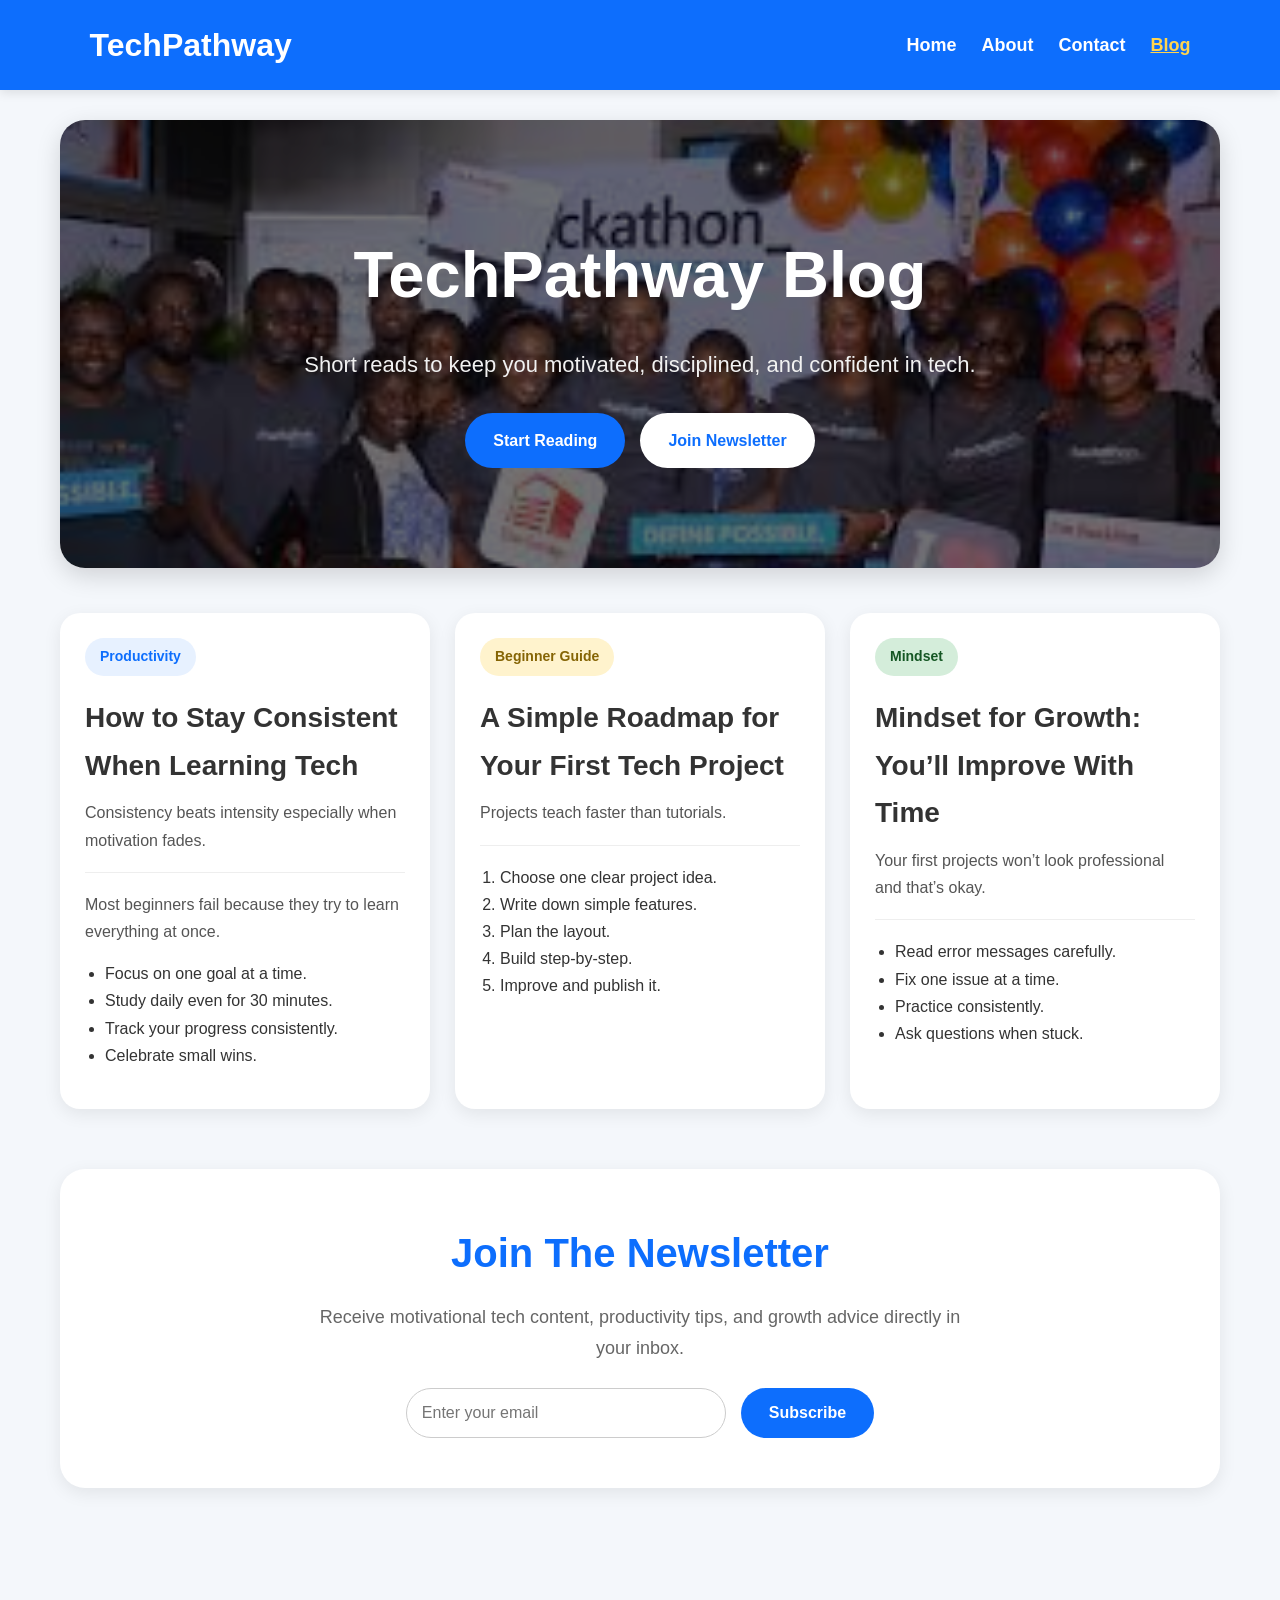
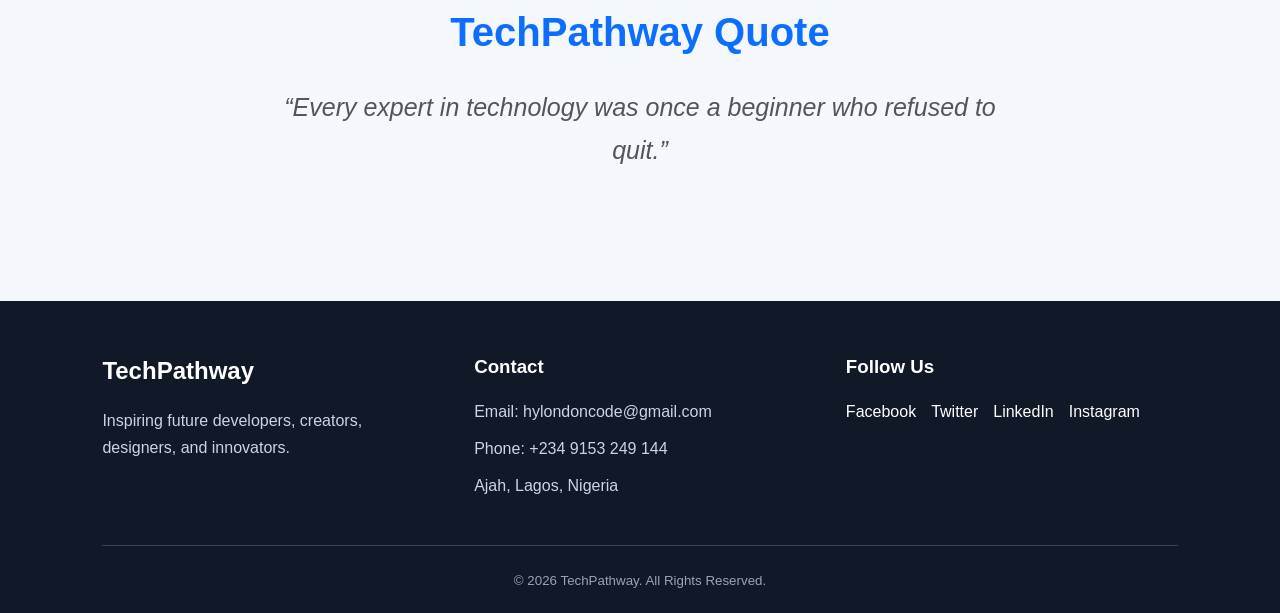
<file: images/images/blog.html>
<!DOCTYPE html>
<html lang="en">

<head>
  <meta charset="UTF-8">
  <meta name="viewport" content="width=device-width, initial-scale=1.0">
  <title>TechPathway Blog</title>

  <style>

    *{
      margin:0;
      padding:0;
      box-sizing:border-box;
    }

    body{
      font-family:Arial, sans-serif;
      background:#f4f7fb;
      color:#333;
      line-height:1.7;
    }

    /* HEADER */

    header{
      background:#0d6efd;
      padding:18px 7%;
      display:flex;
      justify-content:space-between;
      align-items:center;
      flex-wrap:wrap;
      position:sticky;
      top:0;
      z-index:1000;
      box-shadow:0 3px 10px rgba(0,0,0,0.1);
    }

    .brand h1{
      color:white;
      font-size:32px;
    }

    nav ul{
      list-style:none;
      display:flex;
      gap:25px;
      flex-wrap:wrap;
    }

    nav ul li a{
      text-decoration:none;
      color:white;
      font-size:18px;
      font-weight:bold;
      transition:0.3s;
    }

    nav ul li a:hover{
      color:#ffd54f;
    }

    /* MAIN */

    main{
      max-width:1200px;
      margin:auto;
      padding:30px 20px;
    }

    /* HERO */

    .hero{
      background-image:
      linear-gradient(rgba(0,0,0,0.55), rgba(0,0,0,0.55)),
      url(image6.jpg);

      background-size:cover;
      background-position:center;
      padding:100px 30px;
      border-radius:25px;
      text-align:center;
      margin-bottom:45px;
      box-shadow:0 8px 25px rgba(0,0,0,0.15);
    }

    .hero h2{
      color:white;
      font-size:65px;
      margin-bottom:15px;
    }

    .hero p{
      color:#f1f1f1;
      font-size:22px;
      max-width:700px;
      margin:auto;
    }

    .hero-buttons{
      margin-top:30px;
      display:flex;
      justify-content:center;
      gap:15px;
      flex-wrap:wrap;
    }

    .btn{
      text-decoration:none;
      padding:14px 28px;
      border-radius:30px;
      font-weight:bold;
      transition:0.3s;
    }

    .btn-primary{
      background:#0d6efd;
      color:white;
    }

    .btn-primary:hover{
      background:#0b5ed7;
    }

    .btn-secondary{
      background:white;
      color:#0d6efd;
    }

    /* BLOG GRID */

    .blog-grid{
      display:grid;
      grid-template-columns:repeat(auto-fit, minmax(320px, 1fr));
      gap:25px;
    }

    .blog-card{
      background:white;
      padding:25px;
      border-radius:20px;
      box-shadow:0 5px 18px rgba(0,0,0,0.08);
      transition:0.3s;
    }

    .blog-card:hover{
      transform:translateY(-8px);
    }

    .tag{
      display:inline-block;
      padding:7px 15px;
      border-radius:20px;
      font-size:14px;
      font-weight:bold;
      margin-bottom:18px;
    }

    .blue{
      background:#e7f1ff;
      color:#0d6efd;
    }

    .yellow{
      background:#fff3cd;
      color:#856404;
    }

    .green{
      background:#d4edda;
      color:#155724;
    }

    .blog-card h3{
      font-size:28px;
      margin-bottom:10px;
    }

    .blog-card p{
      margin-bottom:15px;
      color:#555;
    }

    .blog-card hr{
      border:none;
      height:1px;
      background:#eee;
      margin:18px 0;
    }

    .blog-card ul,
    .blog-card ol{
      padding-left:20px;
      margin-bottom:15px;
    }

    /* NEWSLETTER */

    .newsletter{
      margin-top:60px;
      background:white;
      padding:50px 25px;
      border-radius:25px;
      text-align:center;
      box-shadow:0 5px 18px rgba(0,0,0,0.08);
    }

    .newsletter h2{
      font-size:40px;
      color:#0d6efd;
      margin-bottom:15px;
    }

    .newsletter p{
      max-width:650px;
      margin:auto;
      color:#666;
      font-size:18px;
    }

    .newsletter form{
      margin-top:25px;
      display:flex;
      justify-content:center;
      gap:15px;
      flex-wrap:wrap;
    }

    .newsletter input{
      padding:15px;
      width:320px;
      border-radius:30px;
      border:1px solid #ccc;
      outline:none;
      font-size:16px;
    }

    .newsletter button{
      background:#0d6efd;
      color:white;
      border:none;
      padding:15px 28px;
      border-radius:30px;
      font-size:16px;
      font-weight:bold;
      cursor:pointer;
      transition:0.3s;
    }

    .newsletter button:hover{
      background:#0b5ed7;
    }

    /* QUOTE */

    .quote{
      margin-top:60px;
      text-align:center;
      padding:50px 20px;
    }

    .quote h2{
      font-size:40px;
      color:#0d6efd;
      margin-bottom:20px;
    }

    .quote p{
      max-width:750px;
      margin:auto;
      font-size:25px;
      color:#555;
      font-style:italic;
    }

    /* FOOTER */

    footer{
      background:#111827;
      color:white;
      padding:50px 8% 20px;
      margin-top:50px;
    }

    .footer-container{
      display:flex;
      justify-content:space-between;
      gap:40px;
      flex-wrap:wrap;
    }

    .footer-box{
      flex:1;
      min-width:250px;
    }

    .footer-box h2,
    .footer-box h3{
      margin-bottom:15px;
    }

    .footer-box p{
      color:#cbd5e1;
      margin-bottom:10px;
    }

    .social-links{
      display:flex;
      gap:15px;
      flex-wrap:wrap;
      margin-top:15px;
    }

    .social-links a{
      text-decoration:none;
      color:white;
      transition:0.3s;
    }

    .social-links a:hover{
      color:#60a5fa;
    }

    .footer-bottom{
      text-align:center;
      margin-top:35px;
      padding-top:20px;
      border-top:1px solid #374151;
      color:#9ca3af;
    }

    /* RESPONSIVE */

    @media(max-width:768px){

      header{
        flex-direction:column;
        gap:15px;
      }

      .hero h2{
        font-size:42px;
      }

      .hero p{
        font-size:18px;
      }

      nav ul{
        justify-content:center;
      }

    }

  </style>

</head>

<body>

  <!-- HEADER -->

  <header>

    <div class="brand">
      <h1>TechPathway</h1>
    </div>

    <nav>
      <ul>

        <li><a href="../project.html">Home</a></li>

        <li><a href="../about.html">About</a></li>

        <li><a href="../contact.html">Contact</a></li>

        <li>
          <a href="../images/blog.html" style="text-decoration:underline; color:#ffd54f;">
            Blog
          </a>
        </li>

      </ul>
    </nav>

  </header>

  <!-- MAIN -->

  <main>

    <!-- HERO -->

    <section class="hero">

      <h2>TechPathway Blog</h2>

      <p>
        Short reads to keep you motivated,
        disciplined, and confident in tech.
      </p>

      <div class="hero-buttons">

        <a href="#post-1" class="btn btn-primary">
          Start Reading
        </a>

        <a href="#newsletter" class="btn btn-secondary">
          Join Newsletter
        </a>

      </div>

    </section>

    <!-- BLOG POSTS -->

    <section class="blog-grid">

      <!-- POST 1 -->

      <article class="blog-card" id="post-1">

        <span class="tag blue">Productivity</span>

        <h3>How to Stay Consistent When Learning Tech</h3>

        <p>
          Consistency beats intensity especially when motivation fades.
        </p>

        <hr>

        <p>
          Most beginners fail because they try
          to learn everything at once.
        </p>

        <ul>

          <li>Focus on one goal at a time.</li>

          <li>Study daily even for 30 minutes.</li>

          <li>Track your progress consistently.</li>

          <li>Celebrate small wins.</li>

        </ul>

      </article>

      <!-- POST 2 -->

      <article class="blog-card">

        <span class="tag yellow">Beginner Guide</span>

        <h3>A Simple Roadmap for Your First Tech Project</h3>

        <p>
          Projects teach faster than tutorials.
        </p>

        <hr>

        <ol>

          <li>Choose one clear project idea.</li>

          <li>Write down simple features.</li>

          <li>Plan the layout.</li>

          <li>Build step-by-step.</li>

          <li>Improve and publish it.</li>

        </ol>

      </article>

      <!-- POST 3 -->

      <article class="blog-card">

        <span class="tag green">Mindset</span>

        <h3>Mindset for Growth: You’ll Improve With Time</h3>

        <p>
          Your first projects won’t look professional and that’s okay.
        </p>

        <hr>

        <ul>

          <li>Read error messages carefully.</li>

          <li>Fix one issue at a time.</li>

          <li>Practice consistently.</li>

          <li>Ask questions when stuck.</li>

        </ul>

      </article>

    </section>

    <!-- NEWSLETTER -->

    <section class="newsletter" id="newsletter">

      <h2>Join The Newsletter</h2>

      <p>
        Receive motivational tech content,
        productivity tips, and growth advice directly in your inbox.
      </p>

      <form>

        <input type="email" placeholder="Enter your email">

        <button type="submit">
          Subscribe
        </button>

      </form>

    </section>

    <!-- QUOTE -->

    <section class="quote">

      <h2>TechPathway Quote</h2>

      <p>
        “Every expert in technology was once a beginner who refused to quit.”
      </p>

    </section>

  </main>

  <!-- FOOTER -->

  <footer>

    <div class="footer-container">

      <div class="footer-box">

        <h2>TechPathway</h2>

        <p>
          Inspiring future developers,
          creators, designers, and innovators.
        </p>

      </div>

      <div class="footer-box">

        <h3>Contact</h3>

        <p>Email: hylondoncode@gmail.com</p>

        <p>Phone: +234 9153 249 144</p>

        <p>Ajah, Lagos, Nigeria</p>

      </div>

      <div class="footer-box">

        <h3>Follow Us</h3>

        <div class="social-links">

          <a href="#">Facebook</a>

          <a href="#">Twitter</a>

          <a href="#">LinkedIn</a>

          <a href="#">Instagram</a>

        </div>

      </div>

    </div>

    <div class="footer-bottom">

      <small>
        © 2026 TechPathway. All Rights Reserved.
      </small>

    </div>

  </footer>

</body>
</html>
</file>
